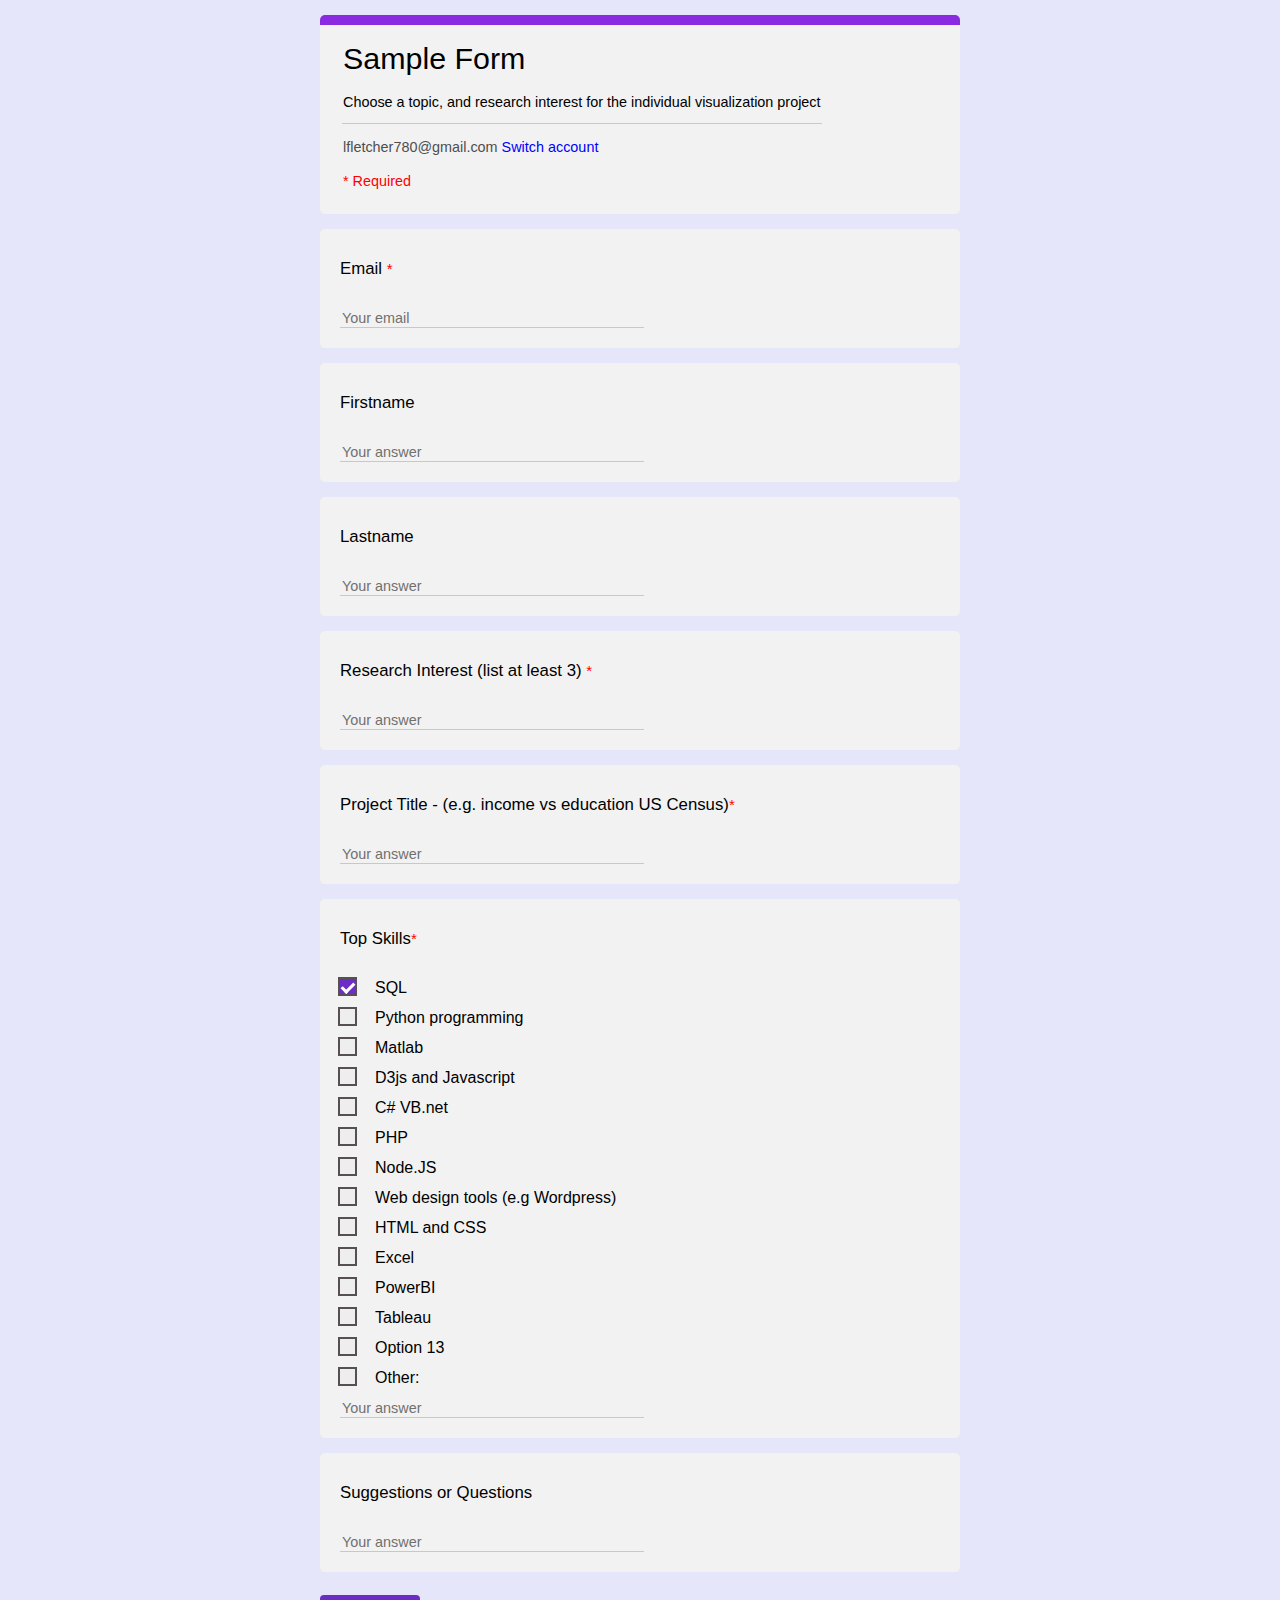
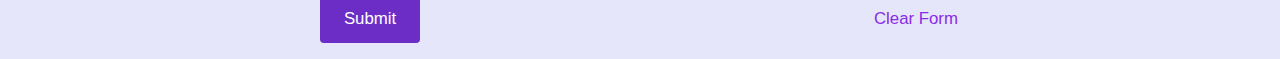
<file: ExerciseAnswerLEF/index.html>
<!DOCTYPE html>
<html lang="en">
<head>
    <meta charset="UTF-8">
    <title>Major Assignment 01</title>
    <link href="assignmentStyle.css" rel="stylesheet">
</head>
<body>
<div class="container"> 
  <div class = "topColor">

  </div>
<table>
    <tr>
        <td class="sampleHeader">Sample Form</td>
    </tr>
    <tr class = "borderBottom">
        <td class = "tabl1td1">Choose a topic, and research interest for the individual visualization project</td>
    </tr>
    <tr>
        <td class = "tabl1td2"><strong>lfletcher780@gmail.com</strong>
    <a href="https://accounts.google.com/AccountChooser/signinchooser?continue=https%3A%2F%2Fdocs.google.com%2Fforms%2Fd%2Fe%2F1FAIpQLSe62Sov78NzTTaQds15PXmanCT_muKKXAPh7Ee-xDGKYf26Zg%2Fviewform%3Fusp%3Dsend_form&service=wise&flowName=GlifWebSignIn&flowEntry=AccountChooser">Switch account</a>
        </td>
    </tr>
    <tr>
        <td class = "required">* Required</td>
    </tr>
</table>
</div> 
<div class="container2"> 
            <form action="/action_page.php">
            <label for="fname"class = "tabl2td1">Email <span class = "required">*</span></label>
            <br>
            <input type="text" id="ename" name="email" placeholder="Your email">
            </form>
</div> 
<div class="container2"> 
    <form action="/action_page.php">
    <label for="fname"class = "tabl2td1">Firstname </label>
    <br>
    <input type="text" id="fname" name="firstname" placeholder="Your answer">
    </form>
</div> 
<div class="container2"> 
    <form action="/action_page.php">
    <label for="fname"class = "tabl2td1">Lastname </label>
    <br>
    <input type="text" id="lname" name="lastname" placeholder="Your answer">
    </form> 
</div> 
<div class="container2"> 
    <form action="/action_page.php">
    <label for="fname"class = "tabl2td1">Research Interest (list at least 3) <span class = "required">*</span></label>
    <br>
    <input type="text" id="researchname" name="researchname" placeholder="Your answer">
    </form>
</div> 
<div class="container2"> 
    <form action="/action_page.php">
    <label for="fname"class = "tabl2td1">Project Title - (e.g. income vs education US Census)<span class = "required">*</span></label>
    <br>
    <input type="text" id="researchname" name="researchname" placeholder="Your answer">
    </form> 
</div> 
<div class="container2"> 
    <form action="/action_page.php">
    <label for="fname"class = "tabl2td1">Top Skills<span class = "required">*</span></label>
    <br>
    <label class="container3">SQL
        <input type="checkbox" checked="checked">
        <span class="checkmark"></span>
      </label>
      <label class="container3">Python programming
        <input type="checkbox">
        <span class="checkmark"></span>
      </label>
      <label class="container3">Matlab
        <input type="checkbox">
        <span class="checkmark"></span>
      </label>
      <label class="container3">D3js and Javascript
        <input type="checkbox">
        <span class="checkmark"></span>
      </label>
      <label class="container3">C# VB.net
        <input type="checkbox">
        <span class="checkmark"></span>
      </label>
      <label class="container3">PHP
        <input type="checkbox">
        <span class="checkmark"></span>
      </label>
      <label class="container3">Node.JS
        <input type="checkbox">
        <span class="checkmark"></span>
      </label>
      <label class="container3">Web design tools (e.g Wordpress)
        <input type="checkbox">
        <span class="checkmark"></span>
      </label>
      <label class="container3">HTML and CSS
        <input type="checkbox">
        <span class="checkmark"></span>
      </label>
      <label class="container3">Excel
        <input type="checkbox">
        <span class="checkmark"></span>
      </label>
      <label class="container3">PowerBI
        <input type="checkbox">
        <span class="checkmark"></span>
      </label>
      <label class="container3">Tableau
        <input type="checkbox">
        <span class="checkmark"></span>
      </label>
      <label class="container3">Option 13
        <input type="checkbox">
        <span class="checkmark"></span>
      </label>
      <label class="container3">Other:
        <input type="checkbox">
        <span class="checkmark"></span>
      </label>
      <input type="text" id="researchname" name="researchname" placeholder="Your answer">
</div> 
<div class="container2"> 
    <form action="/action_page.php">
    <label for="fname"class = "tabl2td1">Suggestions or Questions </label>
    <br>
    <input type="text" id="researchname" name="researchname" placeholder="Your answer">
    </form>
</div> 
<div class = "buttonDiv" >
    <input class ="buttonHolder" type="submit" value="Submit">
    <input class ="buttonHolder2" type="clearForm" value="Clear Form">
  </div>

<script>
</script>
</body>
</html>
</file>
<file: ExerciseAnswerLEF/assignmentStyle.css>
body{
    background-color: #E6E6FA;
    text-align: left;
    font-weight: 100;

}
.container {
    margin-top: 15px;
    margin-left: auto;
    margin-right: auto;    
    border-radius: 5px;
    background: linear-gradient(to top, #f2f2f2 95%, #8A2BE2 5%);
    padding: 20px;
    max-width: 600px;
    font-family: Lato, sans-serif;
    font-weight: 100;
    }
.container2 {
    margin-top: 15px;
    margin-left: auto;
    margin-right: auto;
    border-radius: 5px;
    background-color: #f2f2f2;
    padding: 20px;
    max-width: 600px;
    font-family: Lato, sans-serif;
    font-weight: 100;
    }

    .sampleHeader {
    font-size: 190%;
    font-weight: 500;
    line-height: 40px;

  }
  .tabl1td1 {
    font-size: 90%;
    font-weight: 100;
    line-height: 40px;
    border-bottom: thin solid 	#C8C8C8;
  }
  .tabl1td2 {
    font-size: 90%;
    font-weight: 100;
    line-height: 40px;
    color: #4E4E4E;
  }
  .required {
    font-size: 90%;
    font-weight: 100;
    color: red;
    line-height: 20px;
  }
  .borderBottom {
    border-bottom: 1px solid gray;
  }
  a{
      color:blue;
      text-decoration: none;

  }
  .tabl2td1 {
    font-size: 105%;
    font-weight: 400;
    line-height: 40px;
    display: inline-block;
    margin-bottom: 20px;
  }
  input[type=text], select {
    width:50%;
    font-size: 90%;
    color:black;
    border: none;
    background: transparent;
    border-bottom: 1px solid #C8C8C8;

  }
  ::placeholder {
    color:#707070;
    opacity: 1; /* Firefox */
  }
 /* The container */
.container3 {
    display: block;
    position: relative;
    padding-left: 35px;
    margin-bottom: 12px;
    cursor: pointer;
    -webkit-user-select: none;
    -moz-user-select: none;
    -ms-user-select: none;
    user-select: none;
  }
  
  /* Hide the browser's default checkbox */
  .container3 input {
    position: absolute;
    opacity: 0;
    cursor: pointer;
    height: 0;
    width: 0;
  }
  
  /* Create a custom checkbox */
  .checkmark {
    position: absolute;
    top: 0;
    left: 0;
    height: 15px;
    width: 15px;
    background-color: #eee;
    outline:2px solid #565051;
  }
  
  /* When the checkbox is checked, add a purple background */
  .container3 input:checked ~ .checkmark {
    background-color: #6C2DC7;
  }
  
  /* Create the checkmark/indicator (hidden when not checked) */
  .checkmark:after {
    content: "";
    position: absolute;
    display: none;
  }
  
  /* Show the checkmark when checked */
  .container3 input:checked ~ .checkmark:after {
    display: block;
  }
  
  /* Style the checkmark/indicator */
  .container3 .checkmark:after {
    left: 4px;
    top: 1px;
    width: 5px;
    height: 10px;
    border: solid white;
    border-width: 0 3px 3px 0;
    -webkit-transform: rotate(45deg);
    -ms-transform: rotate(45deg);
    transform: rotate(45deg);
  }
  input[type=submit] {
    width: 100px;
    background-color:#6C2DC7;
    color: white;
    padding: 14px 20px;
    margin: 8px 0;
    border: none;
    border-radius: 4px;
    cursor: pointer;
    font-family: Lato, sans-serif;
    font-weight: 100;
    font-size: 105%;
  }
  
  input[type=submit]:hover {
    background-color:#6A5ACD;
    
  }
  .buttonHolder{
  }
  .topColor{
    background-color: #8A2BE2;
  }
  input[type=clearForm] {
    width: 100px;
    background-color:#E6E6FA;
    color: #8A2BE2;
    padding: 14px 20px;
    margin: 8px 0;
    border: none;
    border-radius: 4px;
    cursor: pointer;
    font-family: Lato, sans-serif;
    font-weight: 100;
    font-size: 105%;
    margin: auto;
  }
  
  input[type=clearForm]:hover {
    background-color:#D3D3D3;
    
  }
  .buttonHolder2{
    position: relative;
top: 0px;
left: 430px;
  }
 
  
  .buttonDiv{
    width: 640px;
    margin-top: 15px;
    margin-left: auto;
    margin-right: auto; 
    position: relative;
  }
</file>
